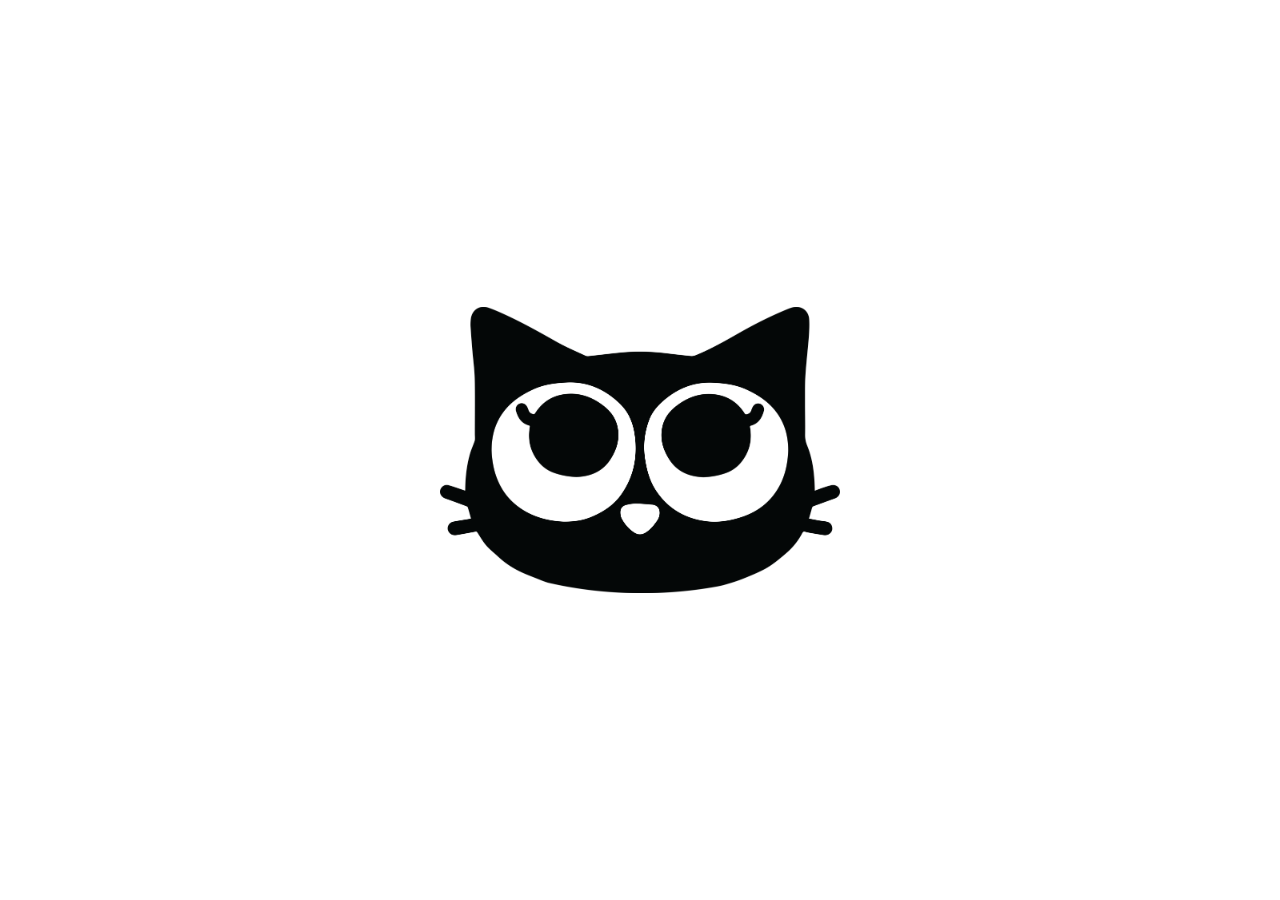
<file: cv/index.html>
<!DOCTYPE html>
<html lang="en">
<head>
    <meta charset="UTF-8">
    <meta name="viewport" content="width=device-width, initial-scale=1.0">
    <title>Redirecting you in a moment...</title>

    <link rel="stylesheet" href="../style.css">
    <link rel="icon" type="image/png" href="..\site_icon.png">

</head>
    <body>
        <div id="revealBox" class="black-box"></div>

        <img src="../iconnnn.png" alt="cat" class="face" id="cat-face">

        <div id="closeBox" class="black-box close-start"></div>



    <script>
        window.addEventListener("load", () => {
            const revealBox = document.getElementById("revealBox");
            const closeBox = document.getElementById("closeBox");
            const catFace = document.getElementById("cat-face");

            // Reveal page
            revealBox.classList.add("reveal-animation");

            // First blink
            setTimeout(() => {
                catFace.src = "../blinkkkk.png";
            }, 1200);

            setTimeout(() => {
                catFace.src = "../iconnnn.png";
            }, 1500);

            // Second blink
            setTimeout(() => {
                catFace.src = "../blinkkkk.png";
            }, 1900);

            setTimeout(() => {
                catFace.src = "../iconnnn.png";
            }, 2100);

            // Close animation after blinking
            setTimeout(() => {
                closeBox.classList.add("close-animation");
            }, 2500);
        });

        setTimeout(() => {
            window.location.href = "https://drive.google.com/file/d/14B_YnWMTA7Ec0DH4u4rPGVdvYeXtr7Oj/view";
        }, 4000);
    </script>
</body>
</html>
</file>
<file: style.css>
body {
    margin: 0;
    min-height: 100vh;
    display: flex;
    justify-content: center; /* horizontal */
    align-items: center;     /* vertical */
}

.black-box {
    position: fixed;
    top: 0;
    width: 100vw;
    height: 100vh;
    background: black;
    z-index: 1000;
    transition: transform 1s ease;
}

#revealBox {
    left: 0;
}

.close-start {
    left: 100%;
}

.reveal-animation {
    transform: translateX(-100%);
}

.close-animation {
    transform: translateX(-100%);
}



.face {
    position: relative;
    width: 400px;
}
</file>
